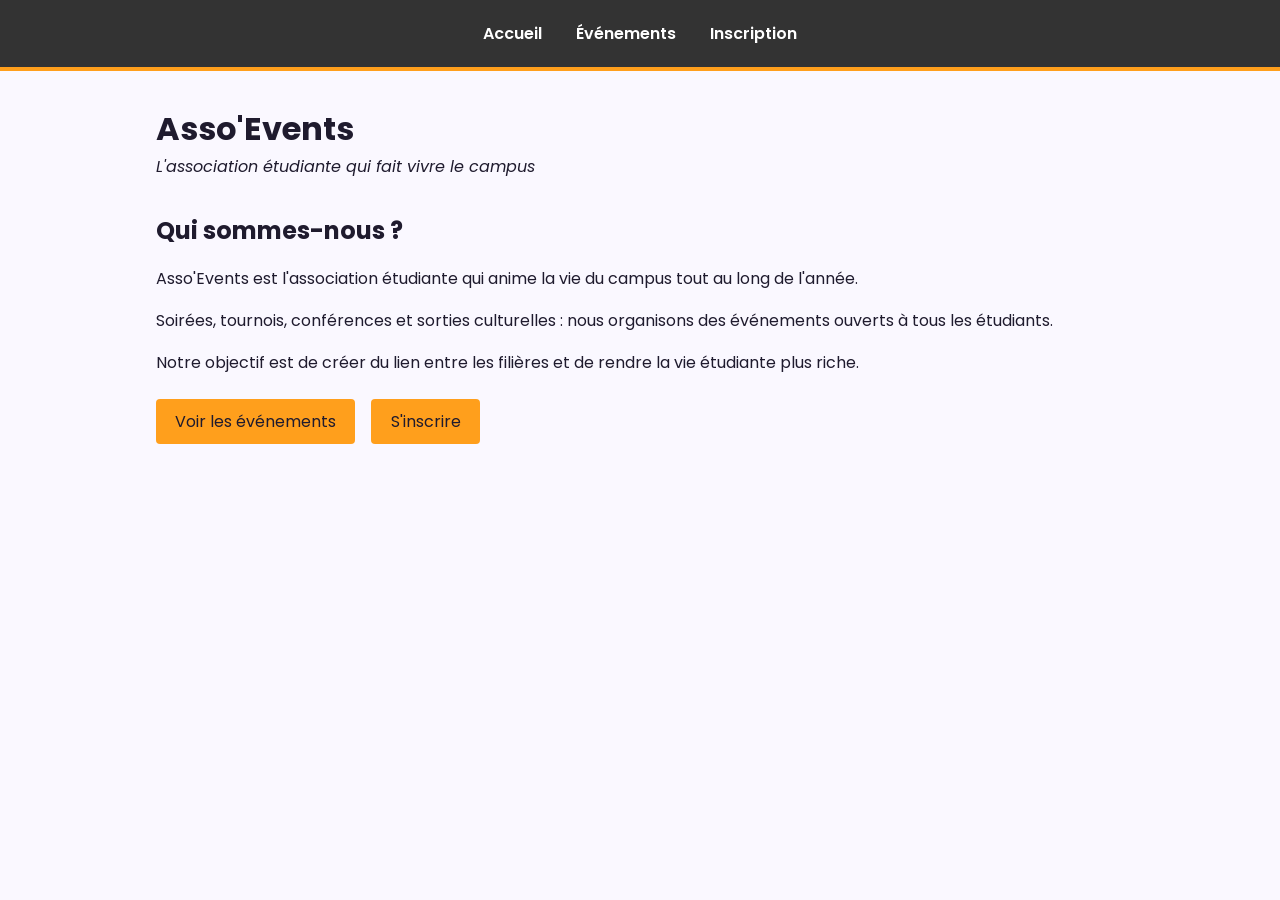
<file: index.html>
<!DOCTYPE html>
<html lang="fr">
<head>
  <meta charset="UTF-8">
  <meta name="viewport" content="width=device-width, initial-scale=1.0">
  <title>Asso'Events — Accueil</title>
  <link rel="stylesheet" href="style.css">
</head>
<body>
  <nav>
    <a href="index.html">Accueil</a>
    <a href="evenements.html">Événements</a>
    <a href="inscription.html">Inscription</a>
  </nav>
  <main>
    <h1>Asso'Events</h1>
    <p class="slogan">L'association étudiante qui fait vivre le campus</p>

    <section class="presentation">
      <h2>Qui sommes-nous ?</h2>
      <p>Asso'Events est l'association étudiante qui anime la vie du campus tout au long de l'année.</p>
      <p>Soirées, tournois, conférences et sorties culturelles : nous organisons des événements ouverts à tous les étudiants.</p>
      <p>Notre objectif est de créer du lien entre les filières et de rendre la vie étudiante plus riche.</p>
    </section>

    <section class="actions">
      <a href="evenements.html" class="btn">Voir les événements</a>
      <a href="inscription.html" class="btn">S'inscrire</a>
    </section>
  </main>
</body>
</html>
</file>
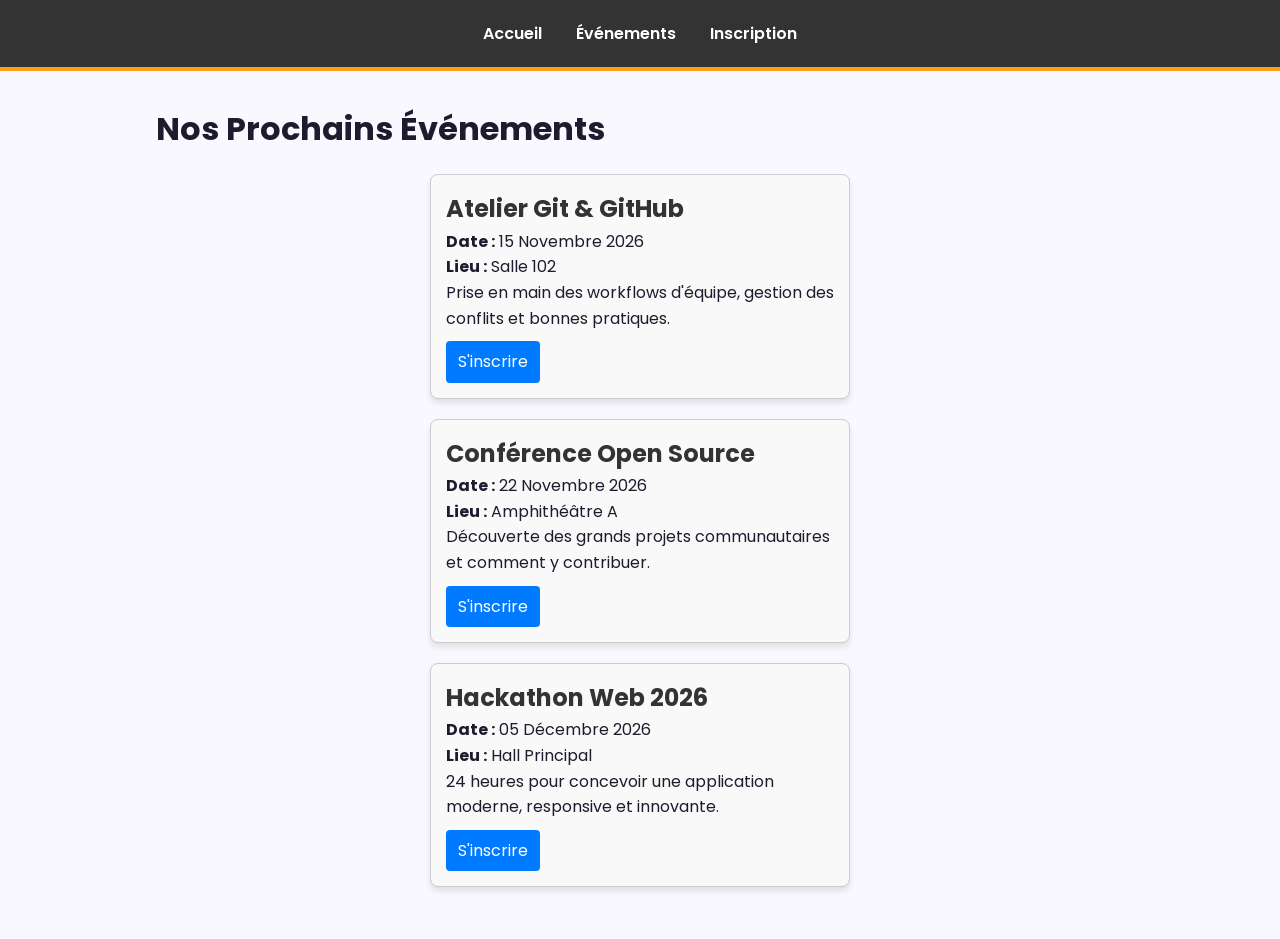
<file: evenement.html>
<!DOCTYPE html>
<html lang="fr">
<head>
    <meta charset="UTF-8">
    <meta name="viewport" content="width=device-width, initial-scale=1.0">
    <title>Catalogue d'Événements</title>
    <link rel="stylesheet" href="style.css">
</head>
<body>
    <header>
        <nav>
            <a href="index.html">Accueil</a>
            <a href="evenements.html">Événements</a> 
            <a href="inscription.html">Inscription</a>
        </nav>
    </header>

    <main>
        <h1>Nos Prochains Événements</h1>
        
        <section class="liste-evenements">
            <!-- Événement 1 -->
            <article class="carte-evenement">
                <h2>Atelier Git & GitHub</h2>
                <p><strong>Date :</strong> 15 Novembre 2026</p>
                <p><strong>Lieu :</strong> Salle 102</p>
                <p>Prise en main des workflows d'équipe, gestion des conflits et bonnes pratiques.</p>
                <a href="inscription.html">S'inscrire</a>
            </article>

            <!-- Événement 2 -->
            <article class="carte-evenement">
                <h2>Conférence Open Source</h2>
                <p><strong>Date :</strong> 22 Novembre 2026</p>
                <p><strong>Lieu :</strong> Amphithéâtre A</p>
                <p>Découverte des grands projets communautaires et comment y contribuer.</p>
                <a href="inscription.html">S'inscrire</a>
            </article>

            <!-- Événement 3 -->
            <article class="carte-evenement">
                <h2>Hackathon Web 2026</h2>
                <p><strong>Date :</strong> 05 Décembre 2026</p>
                <p><strong>Lieu :</strong> Hall Principal</p>
                <p>24 heures pour concevoir une application moderne, responsive et innovante.</p>
                <a href="inscription.html">S'inscrire</a>
            </article>
        </section>
    </main>
</body>
</html>
</file>
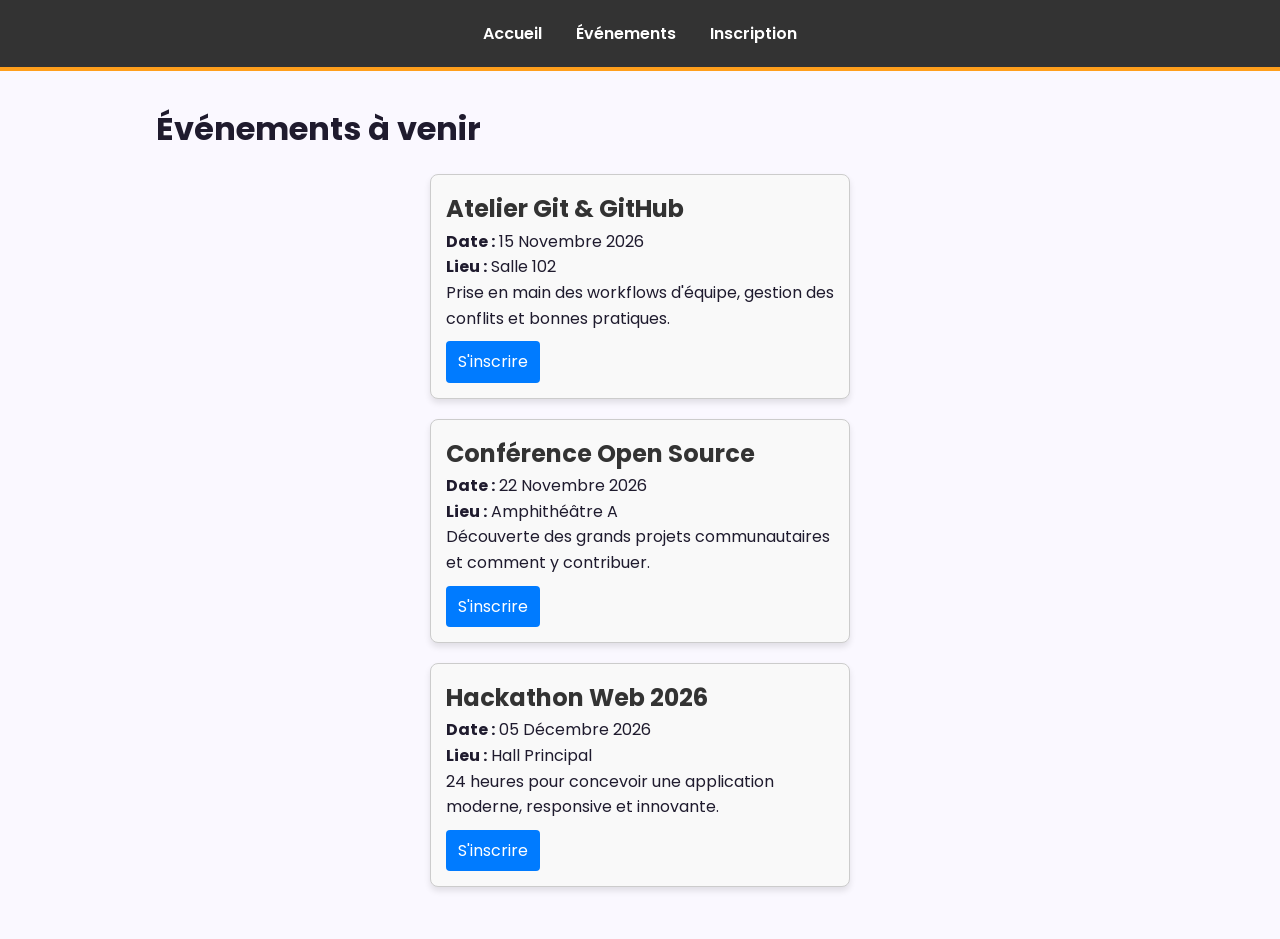
<file: evenements.html>
<!DOCTYPE html>
<html lang="fr">
<head>
<meta charset="UTF-8">
<meta name="viewport" content="width=device-width, initial-scale=1.0">
<title>Asso'Events — Événements</title>
<link rel="stylesheet" href="style.css">
</head>
<body>
<nav>
<a href="index.html">Accueil</a>
<a href="evenements.html">Événements</a>
<a href="inscription.html">Inscription</a>
</nav>
<main>
<h1>Événements à venir</h1>
<section class="liste-evenements">
<article class="carte-evenement">
<h2>Atelier Git &amp; GitHub</h2>
<p><strong>Date :</strong> 15 Novembre 2026</p>
<p><strong>Lieu :</strong> Salle 102</p>
<p>Prise en main des workflows d'équipe, gestion des conflits et bonnes pratiques.</p>
<a href="inscription.html">S'inscrire</a>
</article>
<article class="carte-evenement">
<h2>Conférence Open Source</h2>
<p><strong>Date :</strong> 22 Novembre 2026</p>
<p><strong>Lieu :</strong> Amphithéâtre A</p>
<p>Découverte des grands projets communautaires et comment y contribuer.</p>
<a href="inscription.html">S'inscrire</a>
</article>
<article class="carte-evenement">
<h2>Hackathon Web 2026</h2>
<p><strong>Date :</strong> 05 Décembre 2026</p>
<p><strong>Lieu :</strong> Hall Principal</p>
<p>24 heures pour concevoir une application moderne, responsive et innovante.</p>
<a href="inscription.html">S'inscrire</a>
</article>
</section>
</main>
</body>
</html>
</file>
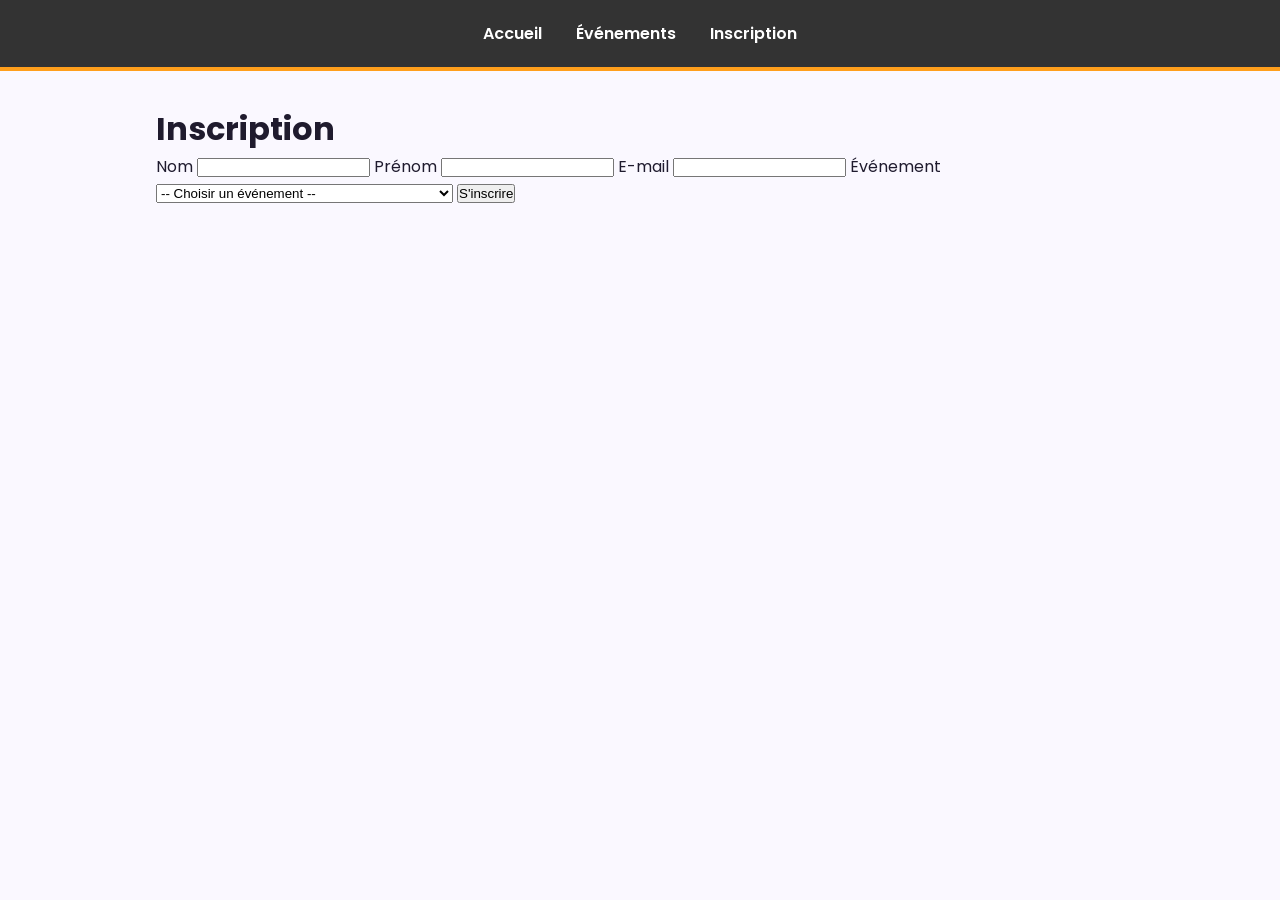
<file: inscription.html>
<!DOCTYPE html>
<html lang="fr">
<head>
<meta charset="UTF-8">
<meta name="viewport" content="width=device-width, initial-scale=1.0">
<title>Asso'Events — Inscription</title>
<link rel="stylesheet" href="style.css">
</head>
<body>
<nav>
<a href="index.html">Accueil</a>
<a href="evenements.html">Événements</a>
<a href="inscription.html">Inscription</a>
</nav>
<main>
<h1>Inscription</h1>
<form class="formulaire-inscription" action="#" method="post">
<label for="nom">Nom</label>
<input type="text" id="nom" name="nom" required>

<label for="prenom">Prénom</label>
<input type="text" id="prenom" name="prenom" required>

<label for="email">E-mail</label>
<input type="email" id="email" name="email" required>

<label for="evenement">Événement</label>
<select id="evenement" name="evenement" required>
<option value="">-- Choisir un événement --</option>
<option value="atelier-git">Atelier Git & GitHub (15 novembre 2026)</option>
<option value="conference-open-source">Conférence Open Source (22 novembre 2026)</option>
<option value="hackathon-web">Hackathon Web 2026 (5 décembre 2026)</option>
</select>

<button type="submit">S'inscrire</button>
</form>
<p id="confirmation" hidden>Merci, votre inscription est bien enregistrée.</p>
<script>
document.querySelector(".formulaire-inscription").addEventListener("submit", function (e) {
  e.preventDefault();
  document.getElementById("confirmation").hidden = false;
  this.reset();
});
</script>
</main>
</body>
</html>
</file>
<file: style.css>
@import url('https://fonts.googleapis.com/css2?family=Poppins:wght@400;600&display=swap');
* { box-sizing: border-box; margin: 0; padding: 0; }

body {
  font-family: 'Poppins', Arial, sans-serif;
  line-height: 1.6;
  color: #1f1b2e;
  background: #faf8ff;
}

nav {
  background: #4b2aad;
  padding: 1.2rem 2rem;
  text-align: center;
  border-bottom: 4px solid #ff9f1c;
}

nav a {
  color: #fff;
  margin: 0 1rem;
  text-decoration: none;
  font-weight: 600;
}

main {
  max-width: 1000px;
  margin: 0 auto;
  padding: 2rem 1rem;
}

.liste-evenements {
  display: flex;
  flex-direction: column;
  align-items: center;
  gap: 20px;
  padding: 20px;
}

nav {
  background: #333;
  padding: 0.8rem 1rem;
  display: flex;
  flex-wrap: wrap;
  justify-content: center;
  gap: 0.5rem;
}

nav a {
  color: #ffffff;
  margin: 0;
  padding: 0.5rem 0.8rem;
  text-decoration: none;
}

@media (max-width: 600px) {
  nav {
    padding: 10px;
    font-size: 1rem;
  }
}

.carte-evenement {
  width: 100%;
  max-width: 420px;
  border: 1px solid #ccc;
  border-radius: 8px;
  padding: 15px;
  background-color: #f9f9f9;
  box-shadow: 0 4px 6px rgba(0, 0, 0, 0.1);
}

.carte-evenement h2 {
  margin-top: 0;
  color: #333;
}

.carte-evenement a {
  display: inline-block;
  margin-top: 10px;
  padding: 8px 12px;
  background-color: #007bff;
  color: white;
  text-decoration: none;
  border-radius: 4px;
}

.carte-evenement a:hover {
  background-color: #0056b3;
}

@media (max-width: 600px) {
  body {
    font-size: 1.05rem;
  }

  nav {
    flex-direction: column;
    align-items: center;
  }

  main {
    padding: 1rem;
  }
}
.slogan {
  font-style: italic;
  margin-bottom: 2rem;
}

.presentation h2,
.presentation p {
  margin-bottom: 1rem;
}

.actions {
  display: flex;
  gap: 1rem;
  flex-wrap: wrap;
  margin-top: 1.5rem;
}

.btn {
  display: inline-block;
  padding: 0.6rem 1.2rem;
  background: #ff9f1c;
  color: #1f1b2e;
  text-decoration: none;
  border-radius: 4px;
}
</file>
